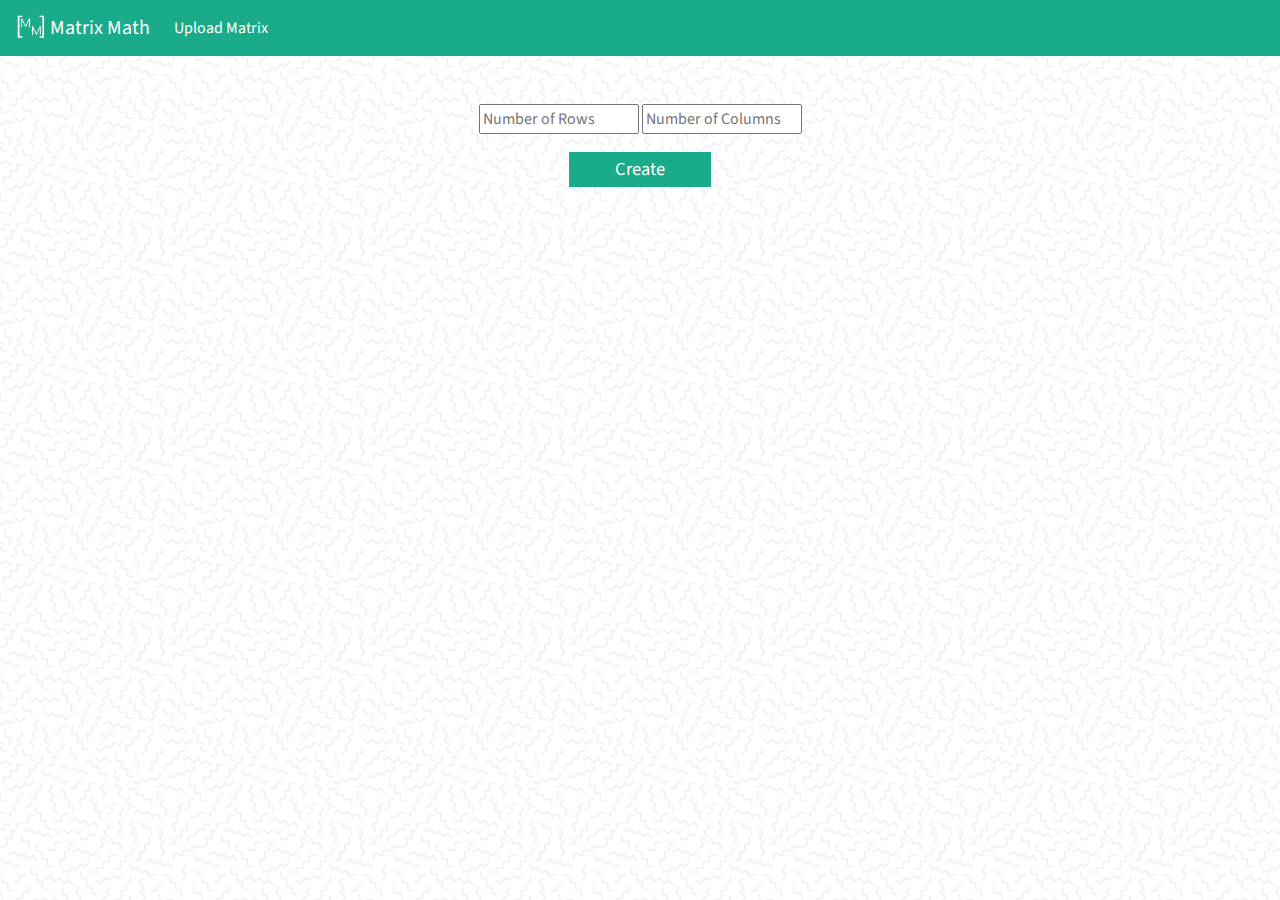
<file: cs370/pages/index.html>
<!DOCTYPE html>
<html>

<head>
	<meta charset="utf-8">
	<meta name="viewport" content="width=device-width, initial-scale=1, shrink-to-fit=no">
	<link rel="stylesheet" href="https://stackpath.bootstrapcdn.com/bootstrap/4.3.1/css/bootstrap.min.css"
		integrity="sha384-ggOyR0iXCbMQv3Xipma34MD+dH/1fQ784/j6cY/iJTQUOhcWr7x9JvoRxT2MZw1T" crossorigin="anonymous">
	<script src="https://code.jquery.com/jquery-3.4.0.min.js"
		integrity="sha256-BJeo0qm959uMBGb65z40ejJYGSgR7REI4+CW1fNKwOg=" crossorigin="anonymous"></script>
	<title>Matrix Math</title>
	<link href="../styling/style.css" rel="stylesheet" type="text/css" />
</head>
 
<body>
	<div class="">
		<nav class="navbar navbar-expand-lg navbar-dark">
			<a class="navbar-brand" href="index.html">
				<img src="../styling/test.png" width="30" height="30" class="d-inline-block align-top" alt="">
				Matrix Math
			</a>
			<button class="navbar-toggler" type="button" data-toggle="collapse" data-target="#navbarSupportedContent"
				aria-controls="navbarSupportedContent" aria-expanded="false" aria-label="Toggle navigation">
				<span class="navbar-toggler-icon"></span>
			</button>

			<div class="collapse navbar-collapse" id="navbarSupportedContent">
				<ul class="navbar-nav mr-auto">
					<li class="nav-item active">
						<a class="nav-link" href="customMatrix.html">Upload Matrix<span
								class="sr-only">(current)</span></a>
					</li>
			</div>
		</nav>
	</div>


	<div class="inputArea">
		<input type="Number" id="rows" placeholder='Number of Rows' onchange="create()" min='1' max='9' required>
		<input type="Number" id="cols" placeholder='Number of Columns' min='1' max='9' onchange="create()" required>
		<br> <button type="submit" onclick="recreate()">Create</button>
	</div>


	<div class="btn-operations">
		<button type='submit' onclick='createTableAddFunc()'>Add</button>
		<button type='submit' onclick='createTableSubFunc()'>Subtract</button>
		<button type='submit' onclick='nextMult()'>Mutiply</button>
		<button type='submit' onclick='nextScalar1()'>Scalar Multiplication</button>
		<div class="sq-ops">
			<button type='submit' id='mtrx1det' onclick='findDetMtrx1()'>Determinant</button>
			<button type='submit' id='mtrx1Inverse' onclick='findInverseMtrx1()'>Inverse</button>
			<button type='submit' id='mtrx1Adj' onclick='findAdjMtrx1()'>Adjoint</button>
		</div>
		<div class="matrix2-ops">
			
		</div>
	</div>

	<div class="container-flex">
		<div class="matrixCont" id="displayMatrix1">
			<span id="scalar1"></span>
			<span id="detMatrix1"></span>
		</div>
		<span id="operation"></span>
		<section class="matrixCont" id="displayMatrix2">
			<section id="scalar2"></section>
			<section id='detMatrix2'></section>
		</section>
	</div>

	<section id="inverseMatrix1">
		<section id="detInverse"></section>
	</section>

	<section id="adjMatrix1"></section>

	<section id="inverseMatrix2">
		<section id="detInverse2"></section>
	</section>
	<section id="adjMatrix2"></section>


	<script src="../scripts/MatrixCalculations.js"></script>
	<script src="../scripts/website.js"></script>
	<script src="https://code.jquery.com/jquery-3.3.1.slim.min.js"
		integrity="sha384-q8i/X+965DzO0rT7abK41JStQIAqVgRVzpbzo5smXKp4YfRvH+8abtTE1Pi6jizo" crossorigin="anonymous">
	</script>
	<script src="https://cdnjs.cloudflare.com/ajax/libs/popper.js/1.14.7/umd/popper.min.js"
		integrity="sha384-UO2eT0CpHqdSJQ6hJty5KVphtPhzWj9WO1clHTMGa3JDZwrnQq4sF86dIHNDz0W1" crossorigin="anonymous">
	</script>
	<script src="https://stackpath.bootstrapcdn.com/bootstrap/4.3.1/js/bootstrap.min.js"
		integrity="sha384-JjSmVgyd0p3pXB1rRibZUAYoIIy6OrQ6VrjIEaFf/nJGzIxFDsf4x0xIM+B07jRM" crossorigin="anonymous">
	</script>
</body>

</html>
</file>
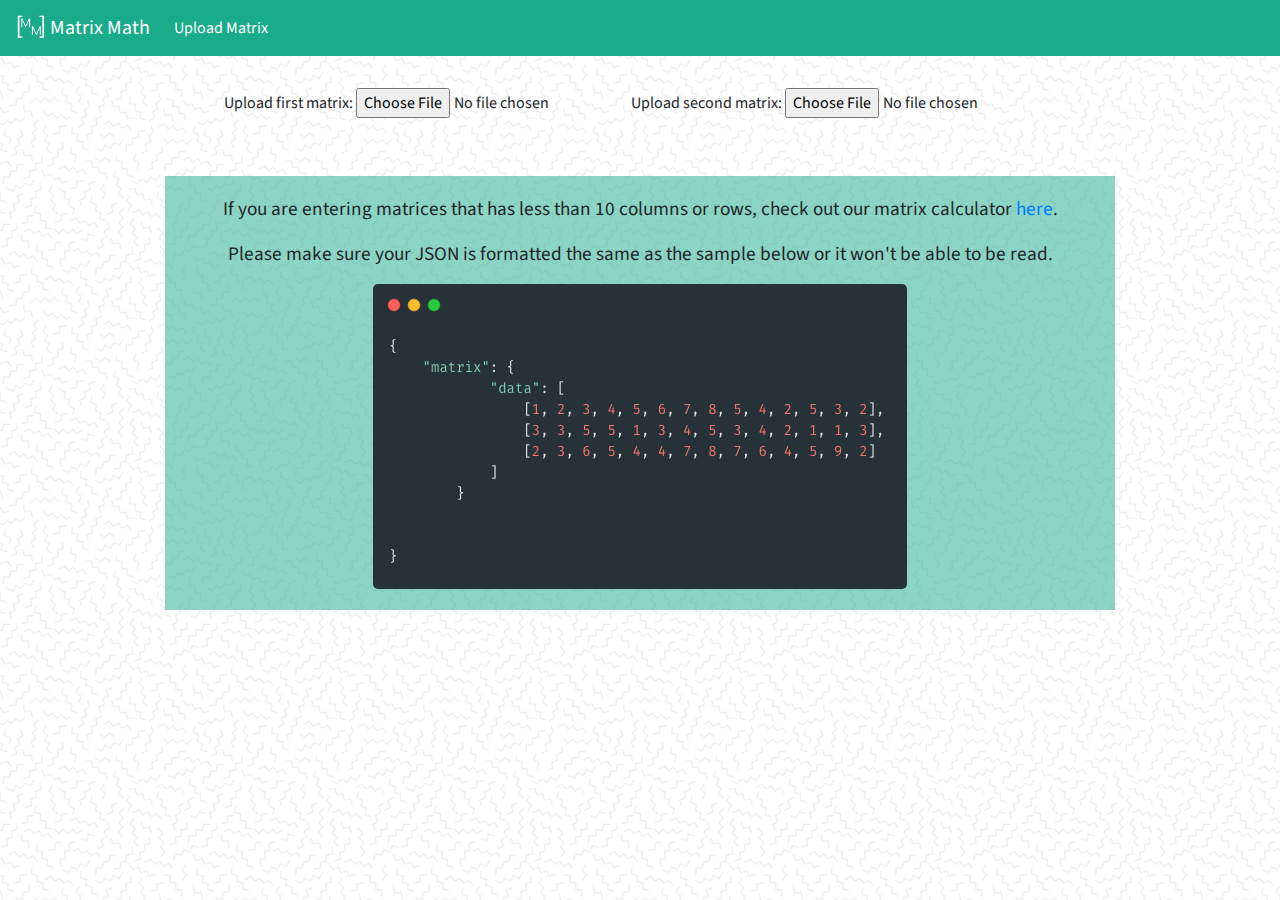
<file: cs370/pages/customMatrix.html>
<!DOCTYPE html>
<html lang="en">

<head>
    <meta charset="utf-8">
    <meta name="viewport" content="width=device-width, initial-scale=1, shrink-to-fit=no">
    <link rel="stylesheet" href="https://stackpath.bootstrapcdn.com/bootstrap/4.3.1/css/bootstrap.min.css"
        integrity="sha384-ggOyR0iXCbMQv3Xipma34MD+dH/1fQ784/j6cY/iJTQUOhcWr7x9JvoRxT2MZw1T" crossorigin="anonymous">
    <link href="../styling/style.css" rel="stylesheet" type="text/css" />
    <script src="https://code.jquery.com/jquery-3.4.0.min.js"
        integrity="sha256-BJeo0qm959uMBGb65z40ejJYGSgR7REI4+CW1fNKwOg=" crossorigin="anonymous"></script>
    <title>Upload Custom Matrix</title>
</head>

<body>
    <nav class="navbar navbar-expand-lg navbar-dark">
        <a class="navbar-brand" href="index.html">
            <img src="../styling/test.png" width="30" height="30" class="d-inline-block align-top" alt="">
            Matrix Math
        </a>
        <button class="navbar-toggler" type="button" data-toggle="collapse" data-target="#navbarSupportedContent"
            aria-controls="navbarSupportedContent" aria-expanded="false" aria-label="Toggle navigation">
            <span class="navbar-toggler-icon"></span>
        </button>

        <div class="collapse navbar-collapse" id="navbarSupportedContent">
            <ul class="navbar-nav mr-auto">
                <li class="nav-item active">
                    <a class="nav-link" href="customMatrix.html">Upload Matrix<span class="sr-only">(current)</span></a>
                </li>
        </div>
    </nav>

    <div class="container-flex-col">
        <div class="up-dw-btns">
            Upload first matrix: <input type="file" id="upload1" accept=".json"></input>
            Upload second matrix: <input type="file" id="upload2" accept=".json"></input>
        </div>
    </div>
    

    <div class="btn-operations">
		<button type='submit' onclick='addUpload()'>Add</button>
		<button type='submit' onclick='subUpload()'>Subtract</button>
		<button type='submit' onclick='multUpload()'>Mutiply</button>
		<button type='submit' onclick='nextScalar1()'>Scalar Multiplication</button>
	</div>
    
    <div id="'dim" style="display:none">
        <p>The uploaded matrices number of rows and columns will display here:</p>
        <input type="text" id="rows" size="100">
        <input type="text" id="cols" size="100">
    </div>

    <div class="container-flex">
        <div id="results"></div>
		<span id="operation"></span>
        <div id="matrix2"></div>
    </div>

    <div id="dlArea">
        <button id='downloadbtn'>Download</button>
    </div>

    <div id="howTo">
        <p>If you are entering matrices that has less than 10 columns or rows, check out our matrix calculator <a href="index.html">here</a>.</p>
        <p>Please make sure your JSON is formatted the same as the sample below or it won't be able to be read.</p>
        <img src="../styling/samplematrix.png" alt="sample matrix">
    </div>


    <script src="../scripts/MatrixCalculations.js"></script>
    <script src="../scripts/website.js"></script>
    <script src="../scripts/FileSaver.js"></script>
    <script src="../scripts/upload.js"></script>
    <script src="https://code.jquery.com/jquery-3.4.0.min.js"
        integrity="sha256-BJeo0qm959uMBGb65z40ejJYGSgR7REI4+CW1fNKwOg=" crossorigin="anonymous"></script>
    <script src="https://cdnjs.cloudflare.com/ajax/libs/popper.js/1.14.7/umd/popper.min.js"
        integrity="sha384-UO2eT0CpHqdSJQ6hJty5KVphtPhzWj9WO1clHTMGa3JDZwrnQq4sF86dIHNDz0W1" crossorigin="anonymous">
    </script>
    <script src="https://stackpath.bootstrapcdn.com/bootstrap/4.3.1/js/bootstrap.min.js"
        integrity="sha384-JjSmVgyd0p3pXB1rRibZUAYoIIy6OrQ6VrjIEaFf/nJGzIxFDsf4x0xIM+B07jRM" crossorigin="anonymous">
    </script>
</body>

</html>
</file>
<file: cs370/styling/style.css>
@import url('https://fonts.googleapis.com/css?family=Source+Sans+Pro');

body {
  background-color: white;
  font-family: 'Source Sans Pro', sans-serif;
  background: url("memphis-mini.png");
}

.navbar {
  background-color: #1AAB8A;
}
.btn-operations, .sq-ops {
  display: none;
  text-align: center;
}

.matrix {
  width: min-content;
  position: relative;
  display: flex;
  flex-direction: row;
}

.matrix:before,
.matrix:after {
  content: "";
  position: absolute;
  top: 0;
  border: 1px solid #000;
  width: 6px;
  height: 100%;
}

.matrix:before {
  left: -6px;
  border-right: 0px;
}

.matrix:after {
  right: -6px;
  border-left: 0px;
}

.matrix td {
  padding: 5px;
  text-align: center;
}

button {
  background: #1AAB8A;
  color: #fff;
  border: none;
  position: relative;
  height: 35px;
  font-size: 1.15em;
  padding: 0 2.5em;
  cursor: pointer;
  transition: 800ms ease all;
  outline: none;
  margin: 1em .1em;
}

button:hover {
  background: #fff;
  color: #1AAB8A;
}

button:before,
button:after {
  content: '';
  position: absolute;
  top: 0;
  right: 0;
  height: 2px;
  width: 0;
  background: #1AAB8A;
  transition: 400ms ease all;
}

button:after {
  right: inherit;
  top: inherit;
  left: 0;
  bottom: 0;
}

button:hover:before,
button:hover:after {
  width: 100%;
  transition: 800ms ease all;
}


#rows {
  width: 10em;
}

#cols {
  width: 10em;
}

.input {
  width: 4em;
}

.bodySect {
  margin-top: 2em;
}

.inputArea {
  margin-top: 2em;
  padding: 1em;
  text-align: center;
}

.input-group {
  padding: .5em;
  margin-top: 1em;
}

.matrixCont {
  margin: 2em;
}

#dim {
  display: none !important;
}

.container-flex {
  display: flex;
  flex-direction: row;
  justify-content: center;
}

#operation {
  display: none;
  align-self: center;
}

#detMatrix1,#detMatrix2 {
  text-align: center;
  margin: 1em;
  margin-top: 2em;
}

#scalar1 {
  margin: 1em;
}

.up-dw-btns {
  text-align: center;
  margin-top: 2em;
}

#dlArea {
  display: none;
  text-align: center;
}

#howTo {
  text-align: center;
  margin: auto;
  width: 50%;
  margin-top: 3em;
  padding: 1em 3em;
  font-size: 1.2em;
  background: rgb(26, 171, 138, .5);
  width: max-content;
}
</file>
